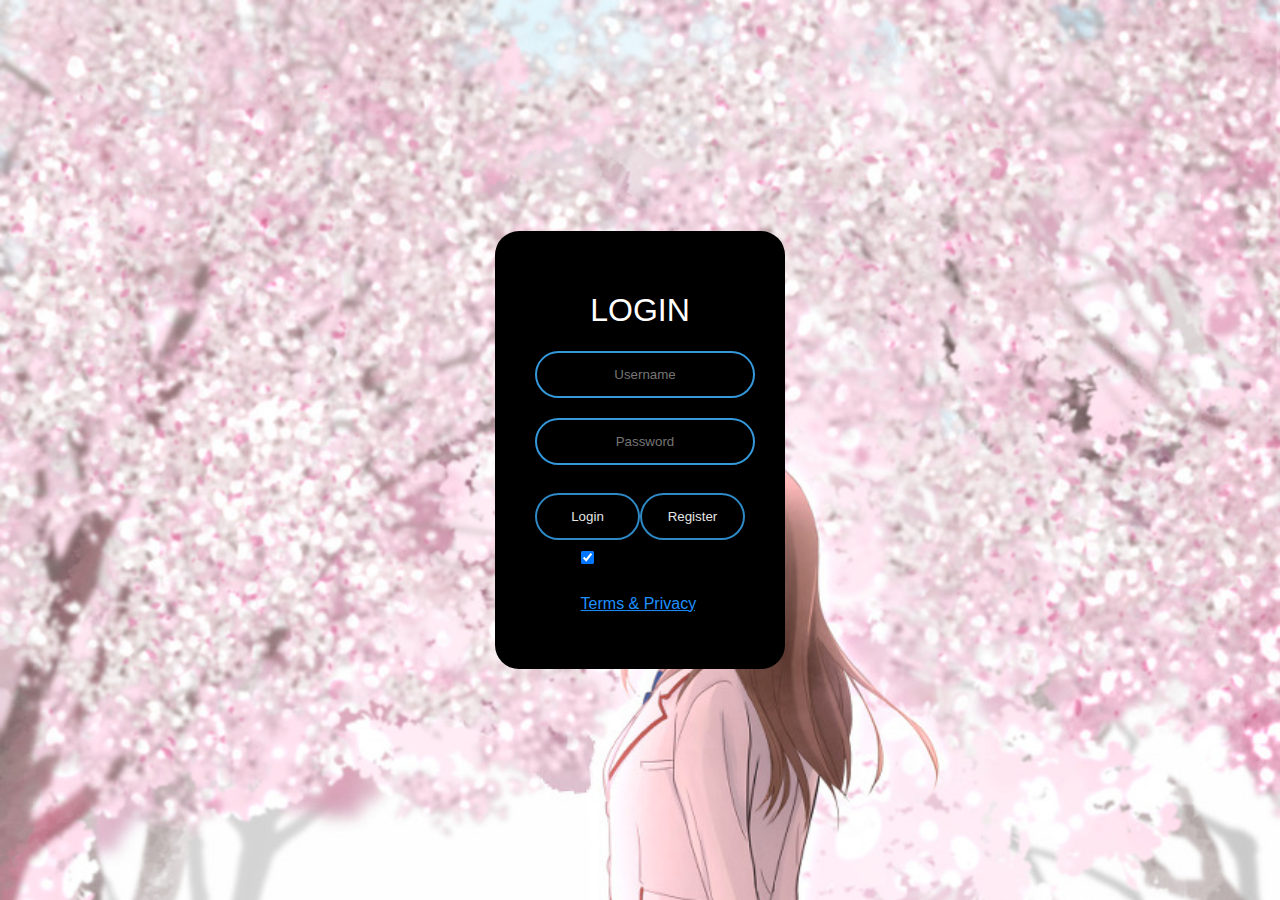
<file: index.html>
<DOCKTYPE html>
    <html lang="en" dir='itr'>
        <head>
            <meta charset="utf-8">
            <title>UnitySociety - Login</title>
            <meta name="description" content="DEWATA ROLEPLAY merupakan komunitas game online dari GTA SA modifikask untuk bermain roleplay">
            <meta name="keywords" content="dewatarp, dewata roleplay, dewata">
            <link rel="stylesheet" href="style.css">
        </head>
        <body>
            <form action="login.php" method="post"></form>
            <form class="box" action="index.html" method="post">
                <h1>Login</h1>
                
                <input type="text" placeholder="Username" name="username" required>
                
                <input type="password" placeholder="Password" name="password" required>

                <button type="submit" class="loginbtn">Login</button>
                <button type="submit" class="signupbtn">Register</button>

                <label>
                    <input type="checkbox" checked="checked" name="remember" style="margin-bottom:15px">Remember me
                  </label>

                <p><a href="#" style="color:dodgerblue">Terms & Privacy</a>.</p>
            </form>
        </body>
    </html>
</DOCKTYPE>
</file>
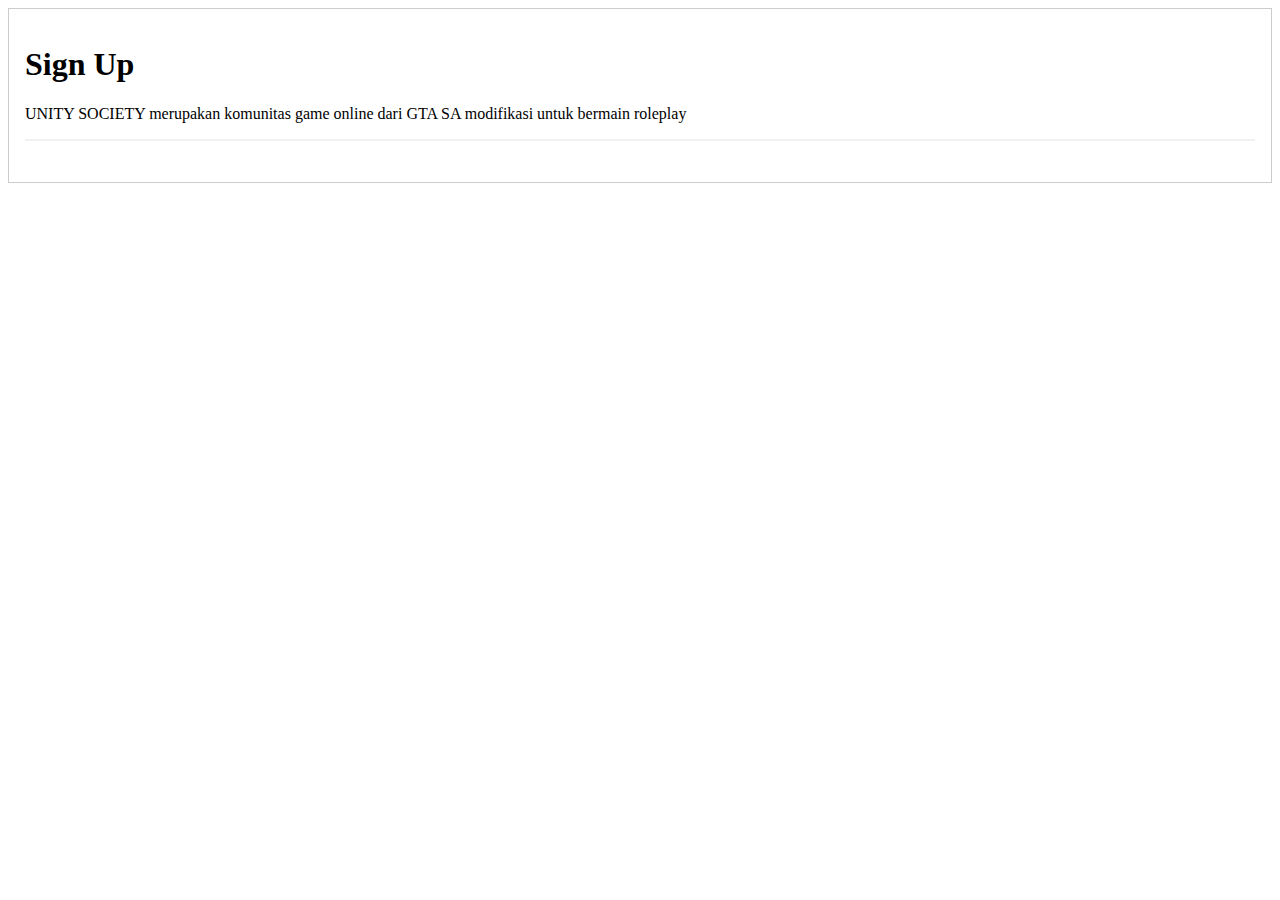
<file: home.html>
<DOCKTYPE html>
    <html lang="en" dir='itr'>
        <head>
            <DOCKTYPE html>
                <html lang="en" dir='itr'>
                    <head>
                        <meta charset="utf-8">
                        <title>UnitySociety - Register</title>
                        <link rel="stylesheet" href="signup.css">
                    </head>
                    <body>
                        <form action="/action_page.php" style="border:1px solid #ccc">
                            <div class="container">
                              <h1>Sign Up</h1>
                              <p>UNITY SOCIETY merupakan komunitas game online dari GTA SA modifikasi untuk bermain roleplay</p>
                              <title>UnitySociety - Home</title>
                              <hr>
                          
                              </div>
                        </div>
                </form>                          
        </body>
</html>
</file>
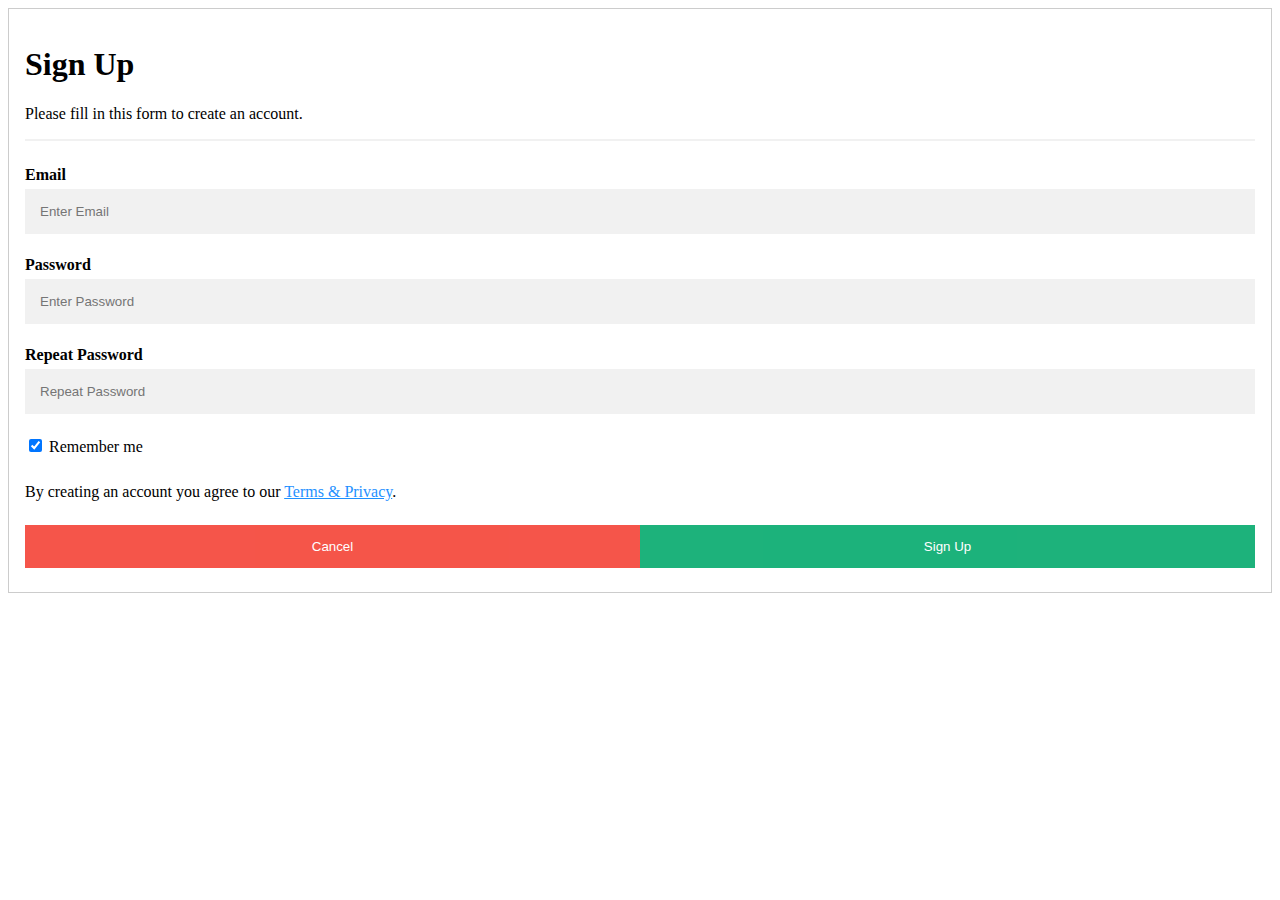
<file: signup.html>
<DOCKTYPE html>
    <html lang="en" dir='itr'>
        <head>
            <DOCKTYPE html>
                <html lang="en" dir='itr'>
                    <head>
                        <meta charset="utf-8">
                        <title>UnitySociety - Register</title>
                        <link rel="stylesheet" href="signup.css">
                    </head>
                    <body>
                        <form action="/action_page.php" style="border:1px solid #ccc">
                            <div class="container">
                              <h1>Sign Up</h1>
                              <p>Please fill in this form to create an account.</p>
                              <title>UnitySociety - Register</title>
                              <hr>
                          
                              <label for="email"><b>Email</b></label>
                              <input type="text" placeholder="Enter Email" name="email" required>
                          
                              <label for="psw"><b>Password</b></label>
                              <input type="password" placeholder="Enter Password" name="psw" required>
                          
                              <label for="psw-repeat"><b>Repeat Password</b></label>
                              <input type="password" placeholder="Repeat Password" name="psw-repeat" required>
                              
                              <label>
                                <input type="checkbox" checked="checked" name="remember" style="margin-bottom:15px"> Remember me
                              </label>
                              
                              <p>By creating an account you agree to our <a href="#" style="color:dodgerblue">Terms & Privacy</a>.</p>
                          
                              <div class="clearfix">
                                <button type="button" class="cancelbtn">Cancel</button>
                                <button type="submit" class="signupbtn">Sign Up</button>
                              </div>
                        </div>
                </form>                          
        </body>
</html>
</file>
<file: style.css>
body{
    margin: 0;
    padding: 0;
    font-family: sans-serif;
    background: url(tu.jpg) no-repeat;
    background-size: cover;
}
.box{
    width: 290px;
    padding: 40px;
    position: absolute;
    top: 50%;
    left: 50%;
    transform: translate(-50%, -50%);
    background: black;
    text-align: center;
    border-radius: 24px;
    border-color: #2ecc71;

}
.box h1{
    color: white;
    text-transform: uppercase;
    font-weight: 500;
}
.box input[type = "text"],.box input[type = "password"]{
    border:0;
    background: none;
    display: block;
    margin: 20px auto;
    text-align: center;
    border: 2px solid #3498db;
    padding: 14px 10px;
    width: 220px;
    outline: none;
    color: white;
    border-radius: 24px;
    transition: 0.25s;
}
.box input[type = "text"]:focus,.box input[type = "password"]:focus{
    width: 220px;
    border-color: #2ecc71;
}
* {box-sizing: border-box}

button:hover {
  opacity:1;
}

/* Set a style for all buttons */
button {
  background-color: #04AA6D;
  color: white;
  padding: 14px 20px;
  margin: 8px 0;
  border: none;
  cursor: pointer;
  width: 100%;
  opacity: 0.9;
}

/* Extra styles for the cancel button */
.loginbtn {
  padding: 14px 21px;
  background-color: #0000;
  border: 2px solid #3498db;
  border-radius: 24px;
}

/* Float cancel and signup buttons and add an equal width */
.loginbtn, .signupbtn {
  float: left;
  width: 50%;
  border: 2px solid #3498db;
  background-color: #0000;
  border-radius: 24px;
}
</file>
<file: signup.css>
* {box-sizing: border-box}
/* Full-width input fields */
  input[type=text], input[type=password] {
  width: 100%;
  padding: 15px;
  margin: 5px 0 22px 0;
  display: inline-block;
  border: none;
  background: #f1f1f1;
}

/* Add a background color when the inputs get focus */
input[type=text]:focus, input[type=password]:focus {
  background-color: #ddd;
  outline: none;
}

/* Set a style for all buttons */
button {
  background-color: #04AA6D;
  color: white;
  padding: 14px 20px;
  margin: 8px 0;
  border: none;
  cursor: pointer;
  width: 100%;
  opacity: 0.9;
}

button:hover {
  opacity:1;
}

/* Extra styles for the cancel button */
.cancelbtn {
  padding: 14px 20px;
  background-color: #f44336;
}

/* Float cancel and signup buttons and add an equal width */
.cancelbtn, .signupbtn {
  float: left;
  width: 50%;
}

/* Add padding to container elements */
.container {
  padding: 16px;
}

/* The Modal (background) */
.modal {
  display: none; /* Hidden by default */
  position: fixed; /* Stay in place */
  z-index: 1; /* Sit on top */
  left: 0;
  top: 0;
  width: 100%; /* Full width */
  height: 100%; /* Full height */
  overflow: auto; /* Enable scroll if needed */
  background-color: #474e5d;
  padding-top: 50px;
}

/* Modal Content/Box */
.modal-content {
  background-color: #fefefe;
  margin: 5% auto 15% auto; /* 5% from the top, 15% from the bottom and centered */
  border: 1px solid #888;
  width: 80%; /* Could be more or less, depending on screen size */
}

/* Style the horizontal ruler */
hr {
  border: 1px solid #f1f1f1;
  margin-bottom: 25px;
}

/* The Close Button (x) */
.close {
  position: absolute;
  right: 35px;
  top: 15px;
  font-size: 40px;
  font-weight: bold;
  color: #f1f1f1;
}

.close:hover,
.close:focus {
  color: #f44336;
  cursor: pointer;
}

/* Clear floats */
.clearfix::after {
  content: "";
  clear: both;
  display: table;
}

/* Change styles for cancel button and signup button on extra small screens */
@media screen and (max-width: 300px) {
  .cancelbtn, .signupbtn {
    width: 100%;
  }
}
</file>
